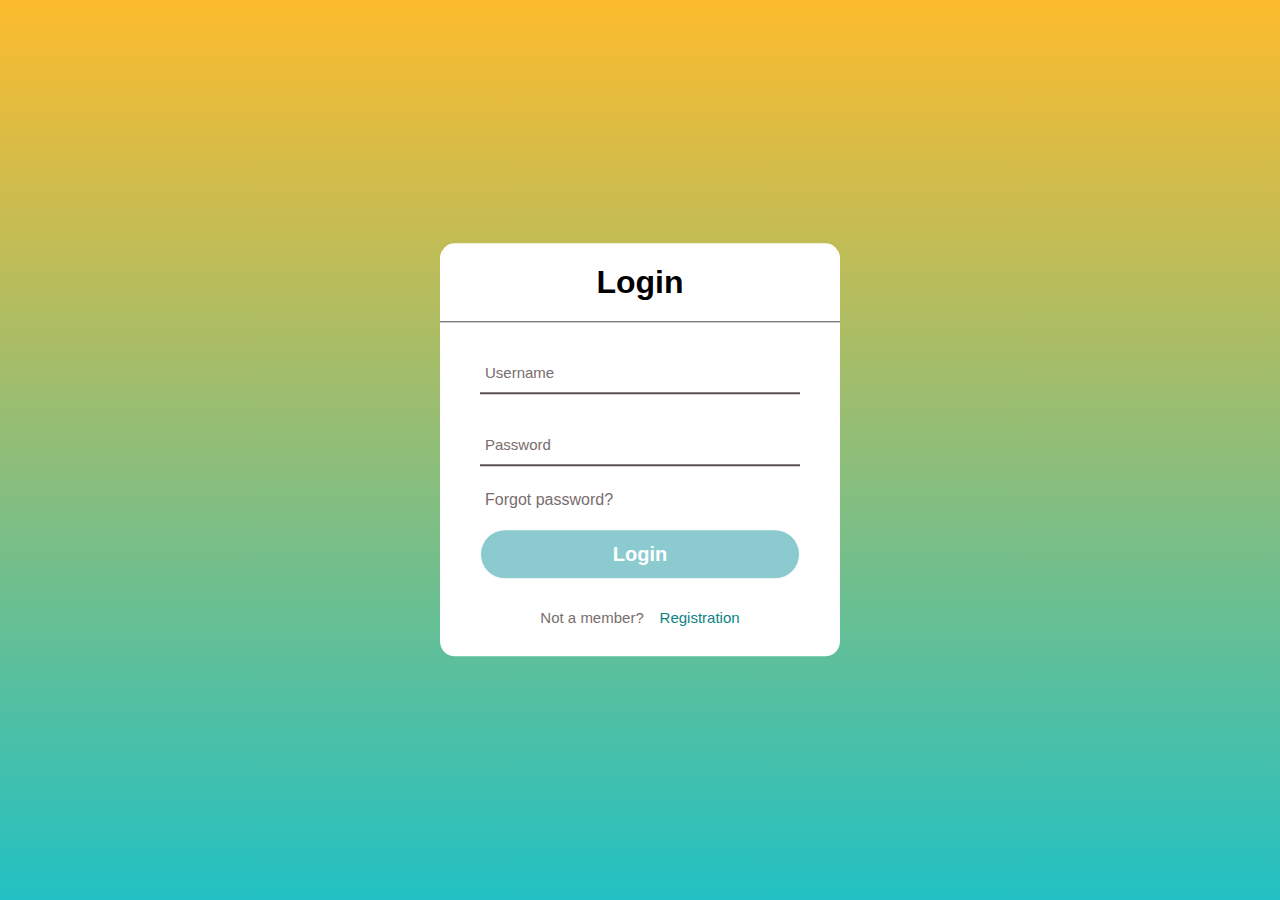
<file: index.html>
<html>
    <head>
        <title>Login Page</title>
        <link rel="stylesheet" href="./styele.css" />
    </head>
    <body>
        <div class="center">
            <h1>Login</h1>
            <form class="post">
                <div class="txt_field">
                    <input type="text" required>
                    <span>Username</span>
                </div>
                <div class="txt_field">
                    <input type="text" required>
                    <span>Password</span>
                </div>
                <div class="pass">Forgot password?</div>
                <input type="submit" value="Login" />
                <div class="reg_link">
                    Not a member? &ensp; <a href="./reg.html" >Registration</a>
                </div>
            </form>
        </div>
    </body>
</html>
</file>
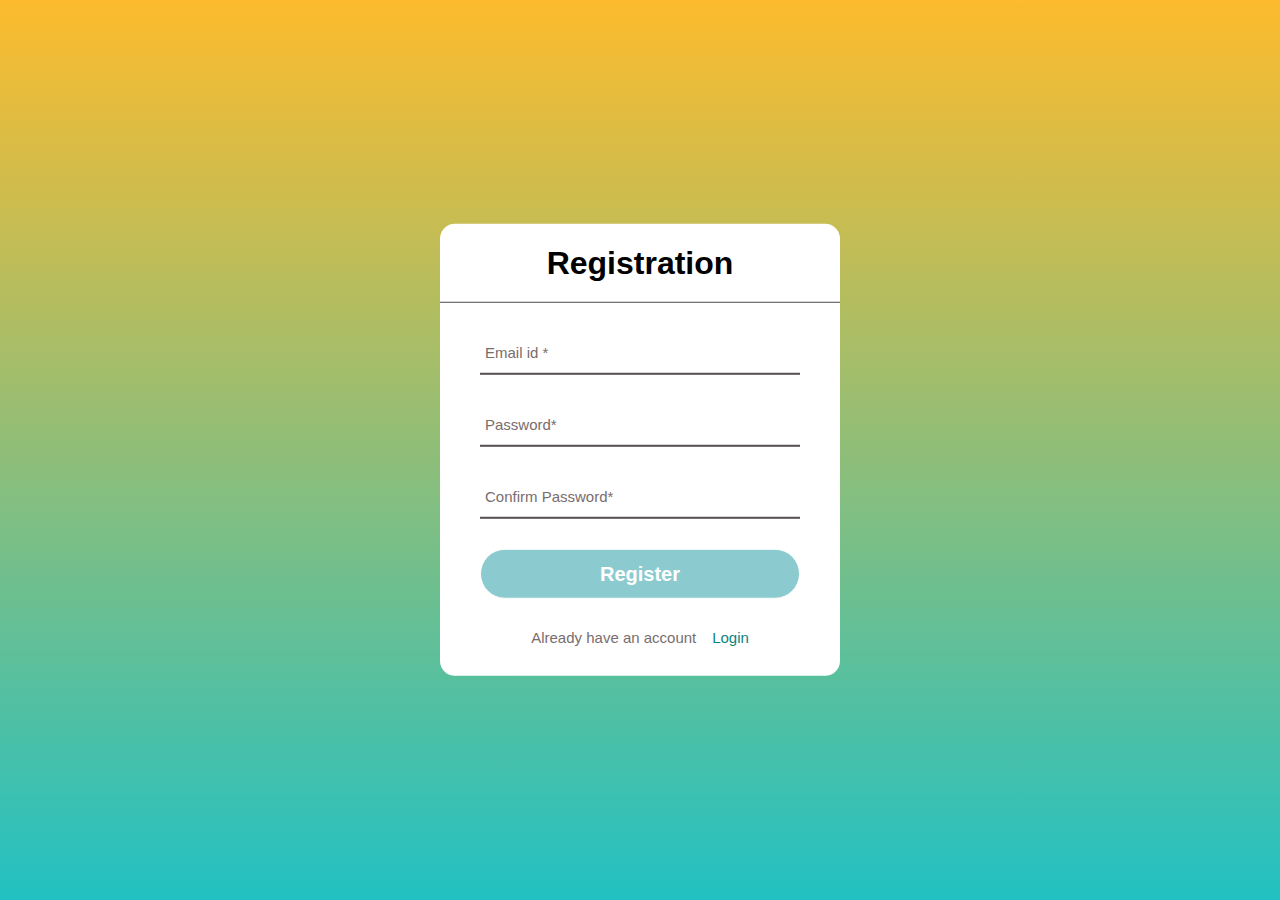
<file: reg.html>
<html>
    <head>
        <title>Registration Page</title>
        <link rel="stylesheet" href="./styele.css" />
    </head>
    <body>
        <div class="center">
            <h1>Registration</h1>
            <form class="post">
                <div class="txt_field">
                    <input type="email" id="email" pattern=".+@gmail\.com" size="30" required>
                    <span>Email id *</span>
                </div>
                <div class="txt_field">
                    <input type="TEXT" pattern="[0-9]" size="15" required>
                    <span>Password*</span>
                </div>
                <div class="txt_field">
                    <input type="text" required>
                    <span>Confirm Password*</span>
                </div>
                <!-- <div class="pass">Forgot password?</div> -->
                <input type="submit" value="Register" />
                <div class="reg_link">
                   Already have an account &ensp; <a href="./index.html" >Login</a>
                </div>
            </form>
        </div>
    </body>
</html>
</file>
<file: styele.css>
body {
    margin: 0;
    padding: 0;
    font-family: 'Lucida Sans', 'Lucida Sans Regular', 'Lucida Grande', 'Lucida Sans Unicode', Geneva, Verdana, sans-serif;
    background: rgb(34,193,195);
background: linear-gradient(0deg, rgba(34,193,195,1) 0%, rgba(253,187,45,1) 100%);
overflow: hidden;
}

.center {
    position: absolute;
    top: 50%;
    left: 50%;
    transform: translate(-50%, -50%);
    width: 400px;
    background: white;
    border-radius: 15px;
}

.center h1 {
    text-align: center;
    padding: 0 0 20px 0;
    border-bottom: 1px solid rgb(77, 74, 74);
}

.center form {
    padding: 0 40px;
    box-sizing: border-box;
}

form .txt_field {
    position: relative;
    border-bottom: 2px solid rgb(87, 78, 78);
    margin: 30px 0;
}

.txt_field input{
    width: 100%;
    padding: 0 5px;
    height: 40px;
    font-size: 20px;
    border: none;
    background: none;
    outline: none;
}

.txt_field span{
    position: absolute;
    top: 50%;
    left: 5px;
    color:rgb(121, 109, 109);
    transform: translateY(-50%);
    font-size: 15px;
    pointer-events: none;
    transition: 0.5s;
}

.txt_field input:focus ~ span,
.txt_field input:valid ~ span {
    top: -5px;
    color: rgb(44, 27, 27);
}

.pass {
    margin: -5px 0 20px 5px;
    color:rgb(121, 109, 109);
    cursor: pointer;
}

.pass:hover {
    text-decoration: underline;
}

input[type="submit"] {
    width: 100%;
    height: 50px;
    border: 1px solid;
    background:rgb(139, 203, 207);
    border-radius: 50px;
    font-size: 20px;
    /* color:rgb(92, 91, 94) ; */
    font-weight: 750;
    color: rgb(255, 255, 255);
    cursor: pointer;
    outline: none;
}

input[type="submit"]:hover {
    border-color:rgb(6, 68, 68) ;
    transition: 0.3s;
}

.reg_link {
    margin: 30px 0;
    text-align: center;
    font-size: 15px;
    color: rgb(121, 109, 109);
}

.reg_link a {
    color: rgb(11, 131, 131);
    text-decoration: none;
}

.reg_link a:hover {
    text-decoration:underline;
}
</file>
